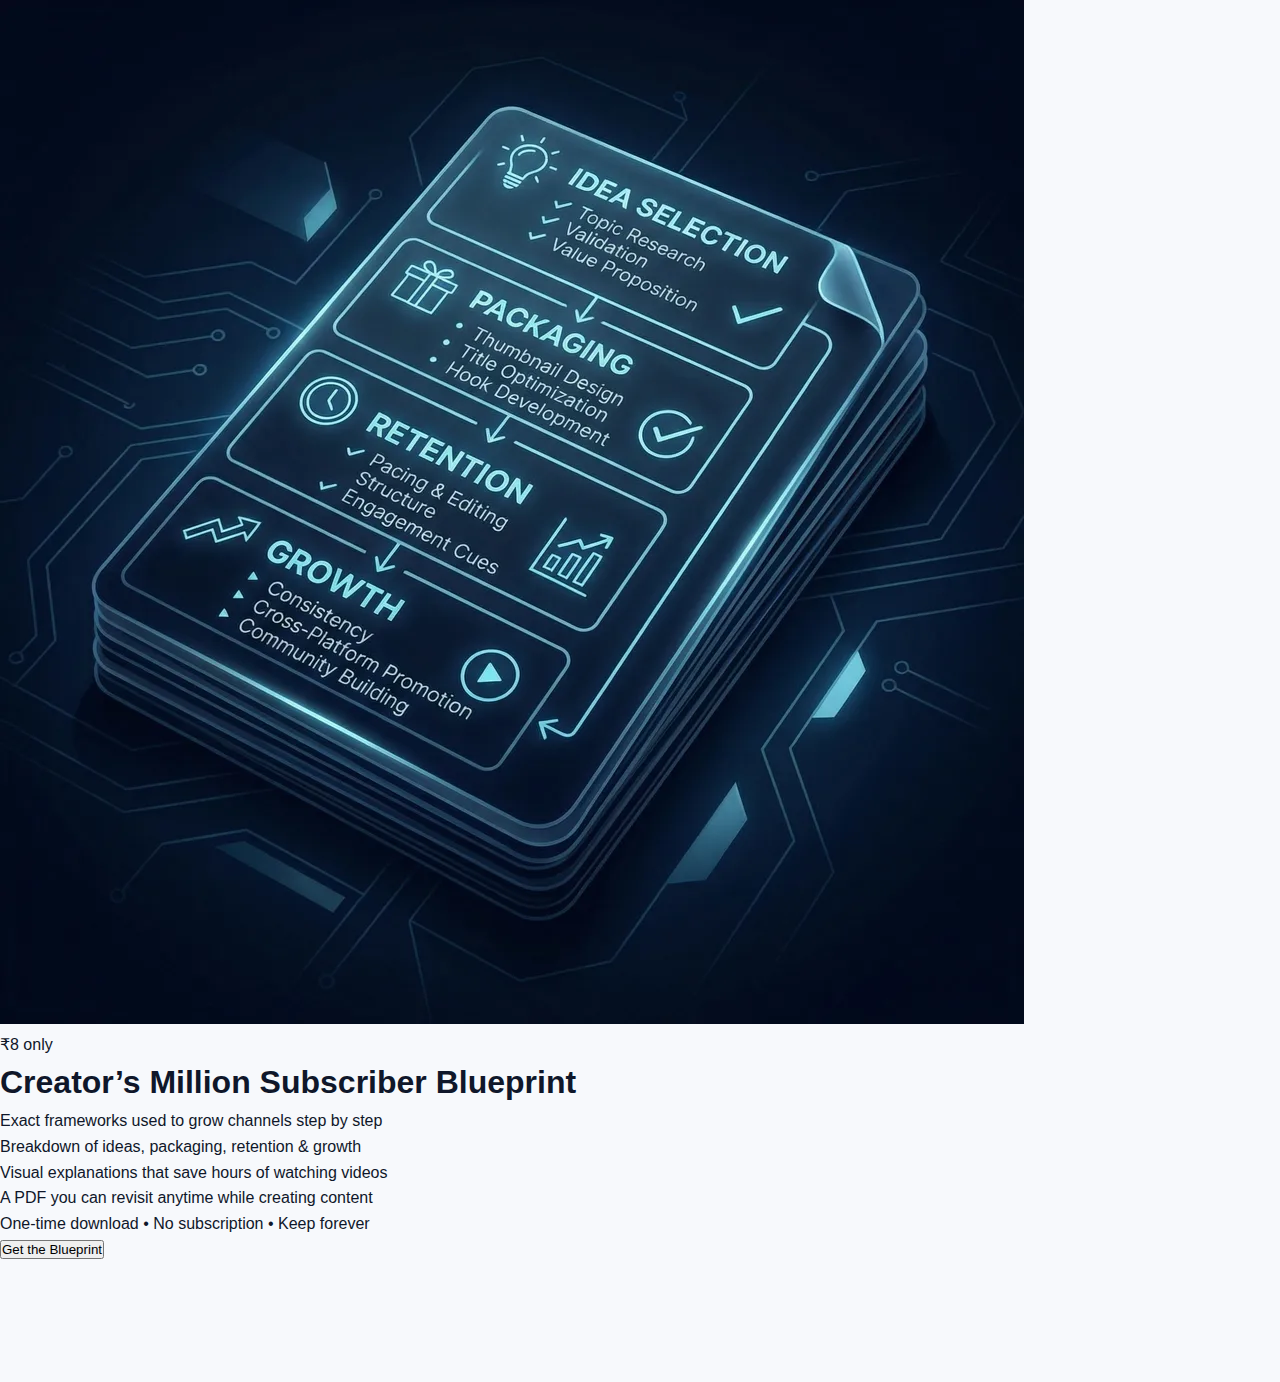
<file: index.html>
<!DOCTYPE html>
<html lang="en">
<head>
  <meta charset="UTF-8" />
  <meta name="viewport" content="width=device-width, initial-scale=1.0"/>
  <title>Download the Blueprint PDF</title>

  <!-- CSS -->
  <link rel="stylesheet" href="style.css">
</head>

<body>

  <div class="container">

   <div class="image-box">
  <img src="blueprint-preview.png" alt="Creator Blueprint Preview">
   </div>

    <div class="price">₹8 only</div>

    <h1>Creator’s Million Subscriber Blueprint</h1>

    <ul>
      <li>Exact frameworks used to grow channels step by step</li>
      <li>Breakdown of ideas, packaging, retention & growth</li>
      <li>Visual explanations that save hours of watching videos</li>
      <li>A PDF you can revisit anytime while creating content</li>
    </ul>
    
    <p class="micro">
  One-time download • No subscription • Keep forever
</p>

<div class="cta-wrapper">
  <button id="payBtn" class="cta-btn">Get the Blueprint</button>
</div>

  </div>
  
<script src="https://checkout.razorpay.com/v1/checkout.js"></script>
<script src="script.js"></script>
  
</body>
</html>
</file>
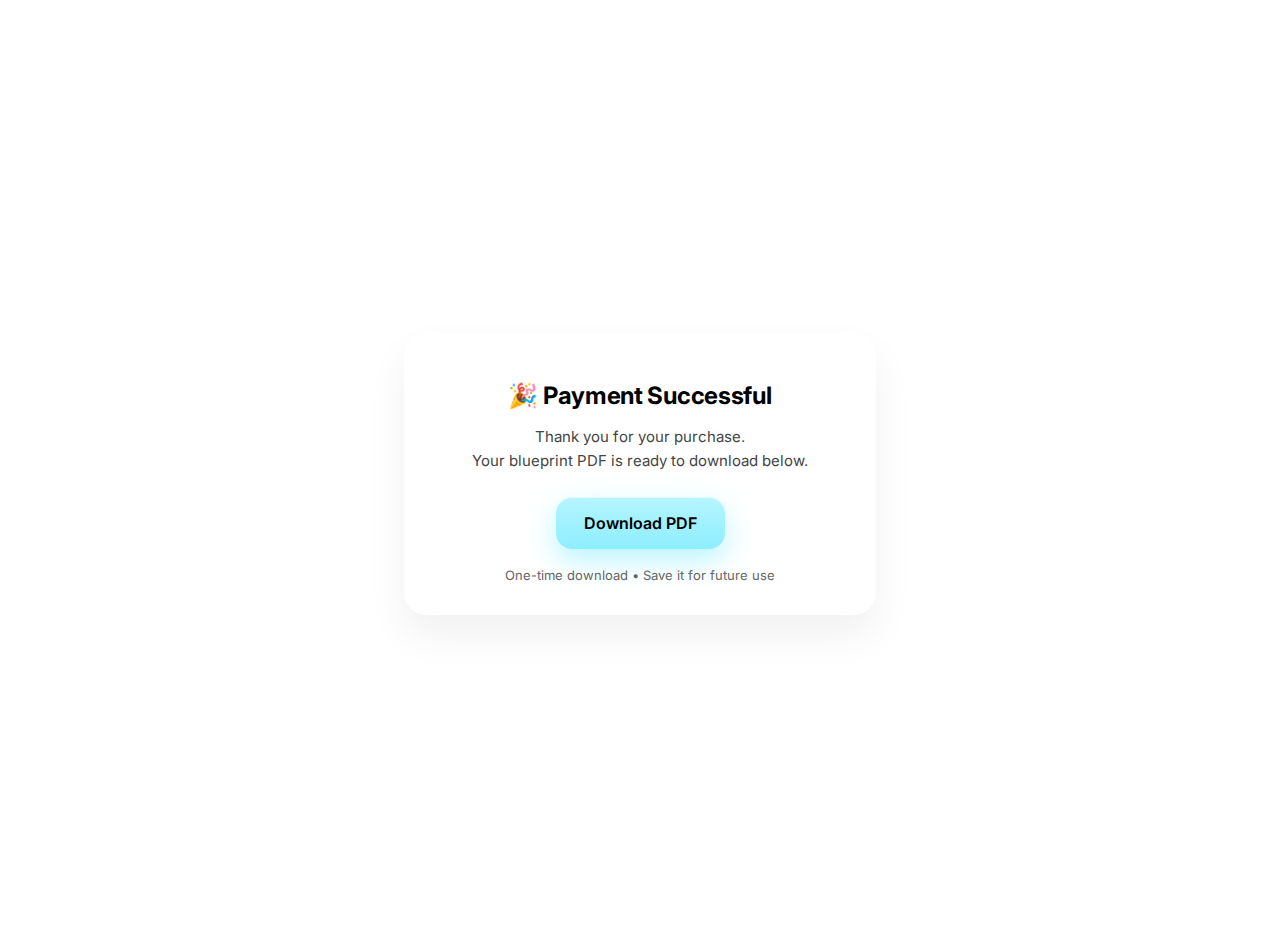
<file: access.html>
<!DOCTYPE html>
<html lang="en">
<head>
  <meta charset="UTF-8" />
  <meta name="viewport" content="width=device-width, initial-scale=1.0"/>
  <title>Your PDF is Ready</title>

  <!-- Font -->
  <link href="https://fonts.googleapis.com/css2?family=Inter:wght@500;600;700&display=swap" rel="stylesheet">

  <style>
    body {
      margin: 0;
      min-height: 100vh;
      display: flex;
      align-items: center;
      justify-content: center;
      background: #ffffff;
      font-family: 'Inter', -apple-system, BlinkMacSystemFont, sans-serif;
      color: #000;
      padding: 24px;
    }

    .card {
      max-width: 420px;
      width: 100%;
      background: #ffffff;
      border-radius: 22px;
      padding: 32px 26px;
      box-shadow: 0 20px 40px rgba(0,0,0,0.06);
      text-align: center;
    }

    h1 {
      font-size: 24px;
      margin-bottom: 12px;
      letter-spacing: -0.3px;
    }

    p {
      font-size: 15px;
      color: #444;
      line-height: 1.6;
      margin-bottom: 24px;
    }

    .download-btn {
      display: inline-block;
      background: linear-gradient(180deg, #B6F5FF, #8DEEFF);
      color: #000;
      padding: 16px 28px;
      border-radius: 16px;
      font-size: 16px;
      font-weight: 600;
      text-decoration: none;

      box-shadow:
        0 12px 28px rgba(141,238,255,0.6),
        inset 0 1px 0 rgba(255,255,255,0.6);
    }

    .note {
      font-size: 13px;
      color: #666;
      margin-top: 18px;
    }
  </style>
</head>

<body>

  <div class="card">
    <h1>🎉 Payment Successful</h1>

    <p>
      Thank you for your purchase.<br>
      Your blueprint PDF is ready to download below.
    </p>

    <!-- Replace # with your actual PDF link -->
    <a href="creators-million-blueprint.pdf" 
    class="download-btn">
      Download PDF
    </a>

    <div class="note">
      One-time download • Save it for future use
    </div>
  </div>

</body>
</html>
</file>
<file: style.css>
* {
  margin: 0;
  padding: 0;
  box-sizing: border-box;
  font-family: -apple-system, BlinkMacSystemFont, "Segoe UI", Roboto, sans-serif;
}

body
    {
  padding-bottom: 120px;
  background: #f7f9fc;
  color: #0f172a;
  line-height: 1.6;
}

/* wrapper = no background, no padding */
.hero-img-wrap {
  margin-bottom: 16px;
}

/* actual image */
.hero-img {
  width: 100%;
  max-width: 360px;        /* controls width on larger screens */
  max-height: 260px;       /* THIS is the key */
  height: auto;

  object-fit: cover;
  border-radius: 24px;

  display: block;
  margin: 0 auto 18px;     /* centers + spacing below */
}

.hero {
  margin-top: 24px;     /* space from top */
  text-align: center;
}

/* Small text above image */
.hero-eyebrow {
  font-size: 14px;
  font-weight: 500;
  color: #5DA9FF;
  margin-bottom: 12px;
  opacity: 0.9;
}

.price-badge::before {
  content: "•";
  margin-right: 4px;
  opacity: 0.4;
}

.price-badge {
  display: inline-flex;
  align-items: center;
  gap: 6px;

  background: rgba(23, 172, 255, 0.08); /* very light */
  border: 1px solid rgba(23, 172, 255, 0.35);

  color: #145B84;
  font-weight: 600;
  font-size: 14px;

  padding: 6px 14px;
  border-radius: 10px; /* NOT pill */

  cursor: default; /* important */
}

.price-label {
  font-size: 11px;
  letter-spacing: 0.08em;
  opacity: 0.7;
}

  .cta-group {
  display: flex;
  align-items: center;
  justify-content: center;
  gap: 14px;            /* 👈 distance BETWEEN ₹8 and button */
  margin: 20px 0 14px; /* space around the whole group */
}
 
.hero h1 {
  font-size: 1.8rem;
  margin-bottom: 18px;
}

.subtitle {
  color: #475569;
  font-size: 1rem;
  margin-bottom: 20px;
}

/* BUTTON */
.primary-btn {
  padding: 14px 26px;
  font-size: 16px;
  font-weight: 600;
  
  background: linear-gradient(135deg, #17ACFF, #4FD1FF);
  color: white;
  
  border-radius: 999px;
  border: none;
  
  box-shadow: 0 10px 25px rgba(23, 172, 255, 0.35);
}

.primary-btn:active {
  transform: scale(0.98);
}

.primary-btn:hover {
  box-shadow: 0 14px 30px rgba(23, 172, 255, 0.45);
}

.trust-text {
  font-size: 0.85rem;
  color: #64748b;
  margin-top: 10px;
}

/* SECTIONS */
.section {
  padding: 28px 20px;
}

.section h2 {
  font-size: 1.4rem;
  margin-bottom: 14px;
}

.highlight {
  background: #ffffff;
  border-radius: 20px;
  margin: 0 12px;
}

/* LISTS */
.feature-list {
  list-style: none;
}

.feature-list li {
  margin-bottom: 10px;
  padding-left: 24px;
  position: relative;
}

.feature-list li::before {
  content: "✓";
  position: absolute;
  left: 0;
  color: #0ea5e9;
  font-weight: bold;
}

/* FOOTER */
.footer {
  padding: 28px 20px 10px;
  text-align: center;
}

.primary-btn {
  position: relative;
  overflow: hidden;
}

/* Shine layer */
.primary-btn::after {
  content: "";
  position: absolute;
  top: 0;
  left: -120%;
  width: 60%;
  height: 100%;
  background: linear-gradient(
    120deg,
    transparent,
    rgba(255,255,255,0.65),
    transparent
  );
  transform: skewX(-20deg);
}

/* When shine is active */
.primary-btn.shine::after {
  animation: shineMove 1s ease-in-out;
}

@keyframes shineMove {
  from {
    left: -120%;
  }
  to {
    left: 140%;
  }
}

/* Fade-in animation */
@keyframes fadeUp {
  from {
    opacity: 0;
    transform: translateY(12px);
  }
  to {
    opacity: 1;
    transform: translateY(0);
  }
}

/* Apply fade to main elements */
.fade-in {
  opacity: 0;
  animation: fadeUp 0.8s ease-out forwards;
}

/* Staggered delays */
.fade-delay-1 { animation-delay: 0.1s; }
.fade-delay-2 { animation-delay: 0.25s; }
.fade-delay-3 { animation-delay: 0.4s; }
.fade-delay-4 { animation-delay: 0.55s; }
</file>
